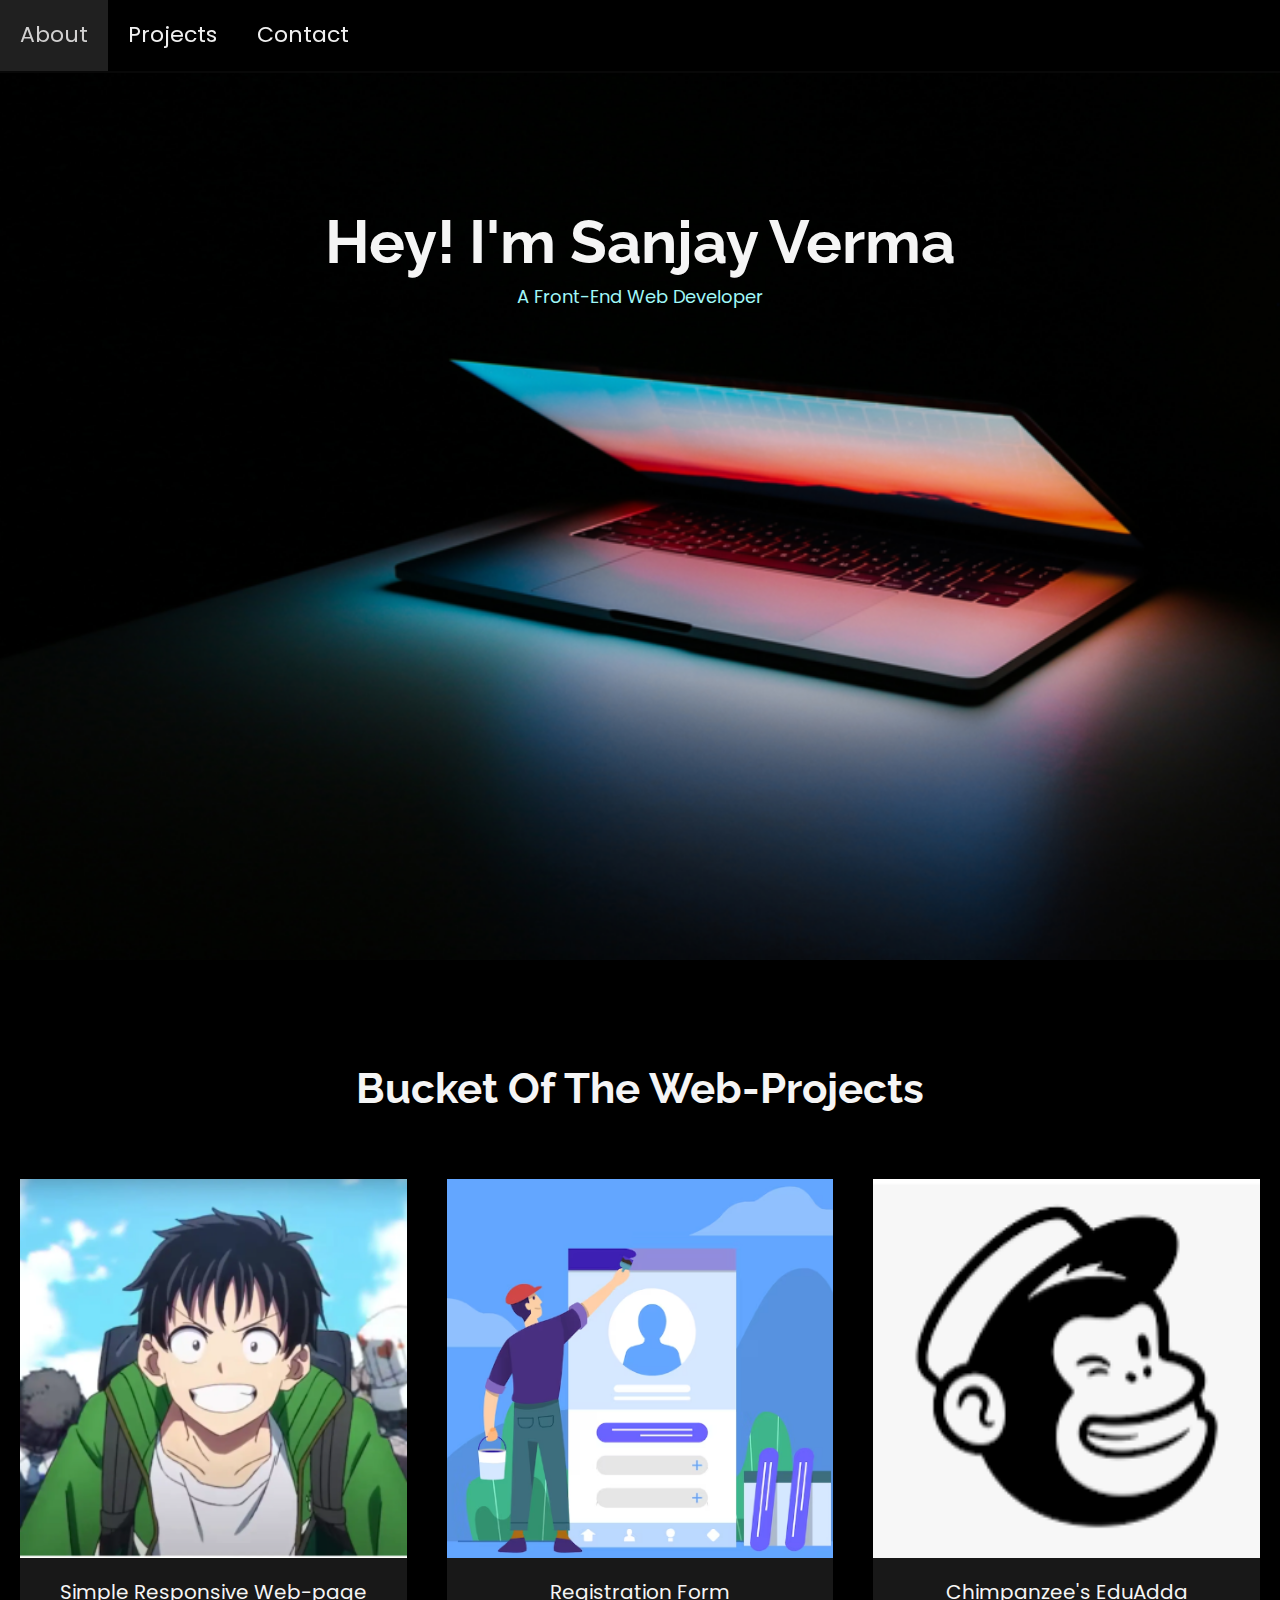
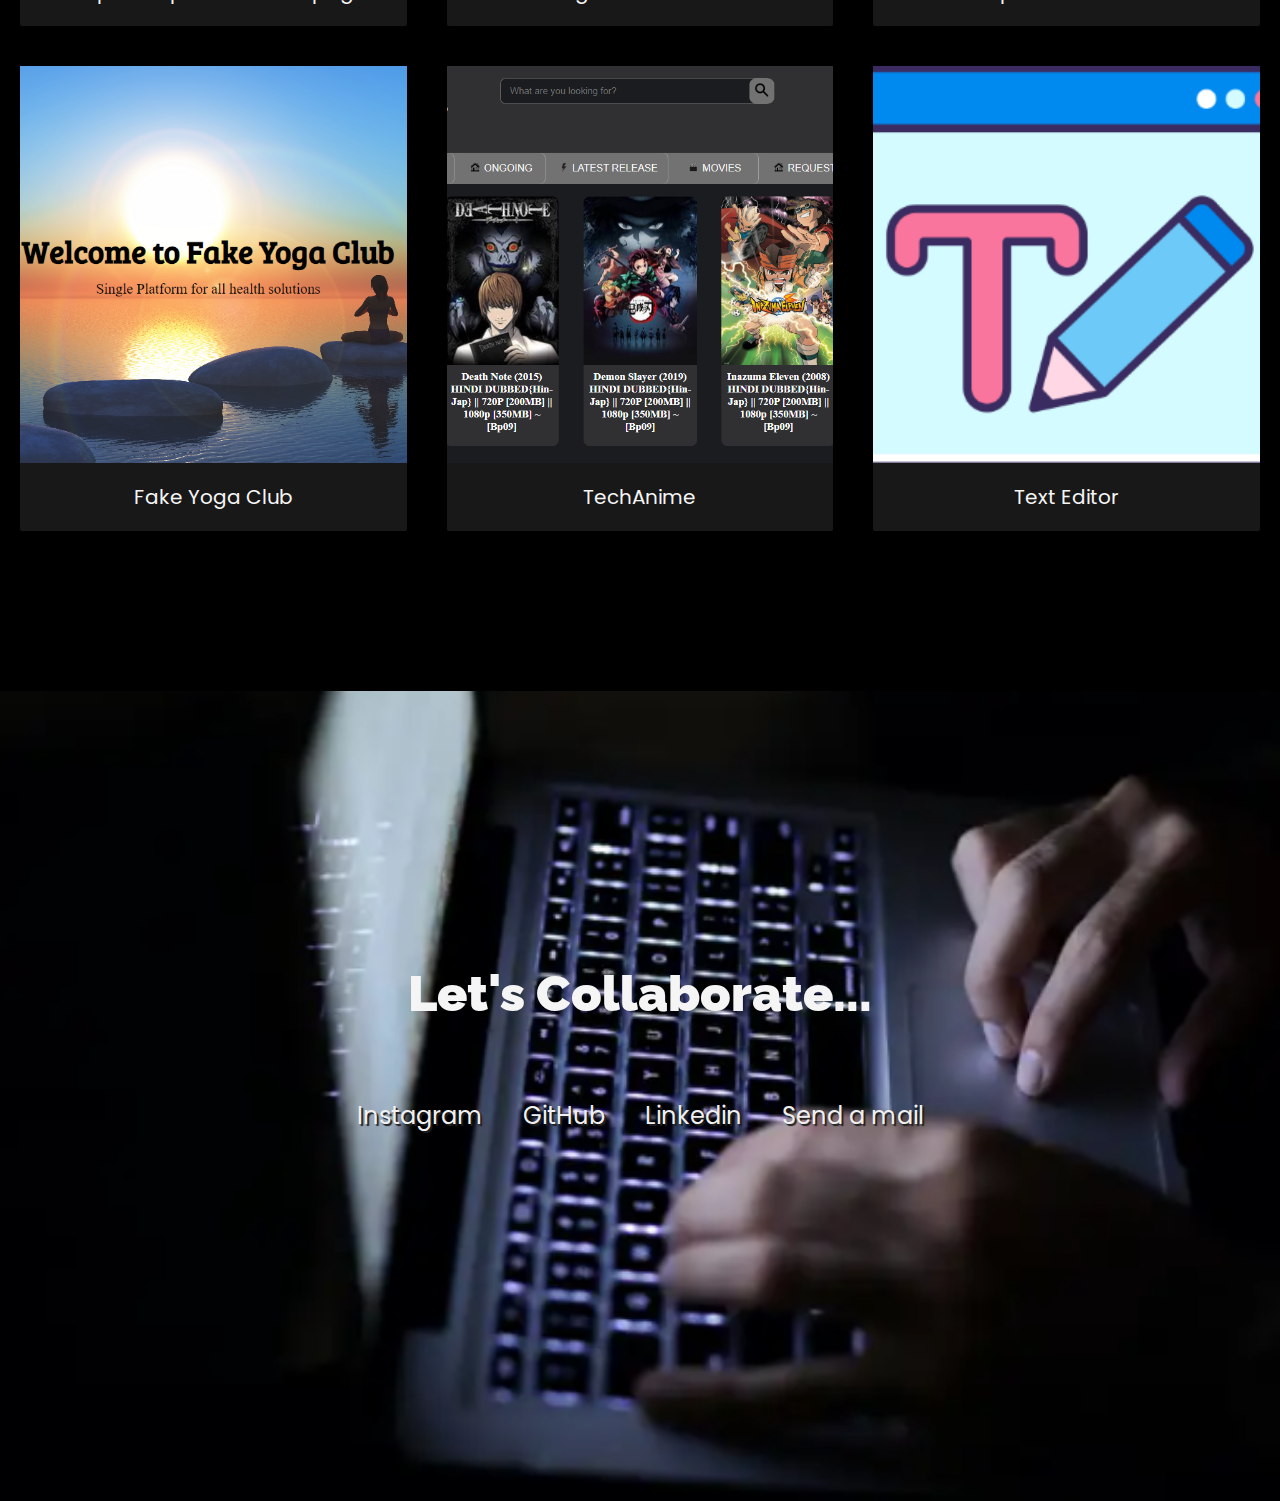
<file: index.html>
<!DOCTYPE html>
<html>

<head>
  <link rel="stylesheet" href="/style.css" />
  <title>Portfolio</title>
  <link rel="icon" type="image/x-icon" href="#">
  <link rel="stylesheet" href="https://use.fontawesome.com/releases/v5.8.2/css/all.css"
    integrity="sha384-oS3vJWv+0UjzBfQzYUhtDYW+Pj2yciDJxpsK1OYPAYjqT085Qq/1cq5FLXAZQ7Ay" crossorigin="anonymous" />
  <link href="https://fonts.googleapis.com/css?family=Poppins:200i,300,400&display=swap" rel="stylesheet" />
  <link href="https://fonts.googleapis.com/css?family=Raleway:700&display=swap" rel="stylesheet" />
</head>

<body>
  <!-- START NAV -->

  <nav id="navbar" class="nav">
    <ul class="nav-list">
      <li>
        <a href="#welcome-section">About</a>
      </li>
      <li>
        <a href="#projects">Projects</a>
      </li>
      <li>
        <a href="#contact">Contact</a>
      </li>
    </ul>
  </nav>

  <!-- END NAV -->

  <!-- START WELCOME SECTION -->

  <section id="welcome-section" class="welcome-section">
    <!-- <h1>Hola!! Everyone</h1> -->
    <h1>Hey! I'm Sanjay Verma</h1>
    <p>A Front-End Web Developer</p>
    <!-- <a href="#projects" class="btn btn-show-all" >Projects<i
      class="fas fa-chevron-bottom"></i></a> -->
  </section>

  <!-- END WELCOME SECTION -->

  <!-- START PROJECTS SECTION -->

  <section id="projects" class="projects-section">
    <h2 class="projects-section-header">Bucket Of The Web-Projects</h2>

    <div class="projects-grid">
      <a href="/pr2/index.html" target="_blank" class="project project-tile">
        <img class="project-image" src="/zom100.png"
          alt="project" />
        <p class="project-title">
          <!-- <span class="code">&lt;</span> -->
          Simple Responsive Web-page
          <!-- <span class="code">&#47;&gt;</span> -->
        </p>
      </a>

      <a href="/Form/index.html" target="_blank" class="project project-tile">
        <img class="project-image" src="/background image.png"
          alt="project" />
        <p class="project-title">
          <!-- <span class="code">&lt;</span> -->
          Registration Form
          <!-- <span class="code">&#47;&gt;</span> -->
        </p>
      </a>

      <a href="/landing page/index.html" target="_blank" class="project project-tile">
        <img class="project-image" src="/monkey.png"
          alt="project" />
        <p class="project-title">
          <!-- <span class="code">&lt;</span> -->
          Chimpanzee's EduAdda
          <!-- <span class="code">&#47;&gt;</span> -->
        </p>
      </a>

      <a href="/Fake_yoga/tech.html" target="_blank" class="project project-tile">
        <img class="project-image" src="/fakeyoga.png"
          alt="project" />
        <p class="project-title">
          <!-- <span class="code">&lt;</span> -->
          Fake Yoga Club
          <!-- <span class="code">&#47;&gt;</span> -->
        </p>
      </a>

      <a href="/TechAnime/html/index.html" target="_blank" class="project project-tile">
        <img class="project-image"
          src="/techanime.png" alt="project" />
        <p class="project-title">
          <!-- <span class="code">&lt;</span> -->
          TechAnime
          <!-- <span class="code">&#47;&gt;</span> -->
        </p>
      </a>
      
      <a href="/credential/index.html" target="_blank" class="project project-tile">
        <img class="project-image" src="/TextEditor.png"
          alt="project" />
        <p class="project-title">
          <!-- <span class="code">&lt;</span> -->
          Text Editor
          <!-- <span class="code">&#47;&gt;</span> -->
        </p>
      </a>
    </div>

    <!-- <a href="https://codepen.io/FreeCodeCamp/" class="btn btn-show-all" target="_blank">Show all<i
        class="fas fa-chevron-right"></i></a> -->
  </section>

  <!-- END PROJECTS SECTION -->

  <!-- START CONTACT SECTION -->

  <section id="contact" class="contact-section">
    <div class="contact-section-header">
      <h2>Let's Collaborate...</h2>
      <!-- <p>How would you like to make connection with me</p> -->
    </div>
    <div class="contact-links">
      <a href="https://www.instagram.com/sanjay.ve__/" target="_blank" class="btn contact-details"><i
          class="fab fa-instagram"></i> Instagram</a>
      <a id="profile-link" href="https://github.com/Mradroit611" target="_blank" class="btn contact-details"><i
          class="fab fa-github"></i> GitHub</a>
      <a href="https://linkedin.com/in/sanjay-verma-149910245" target="_blank" class="btn contact-details"><i
          class="fab fa-linkedin"></i> Linkedin</a>
      <a href="https://mail.google.com/mail/u/0/#drafts?compose=CllgCHrlFNgjFVppMhGsfphdMcgPnBBVnRDlKnrvwCCgZkDBhRvzrdSTtTdxCdnTTqzLmVxPLcg" target="_blank" class="btn contact-details"><i
          class="fas fa-at"></i> Send a mail</a>
      <!-- <a href="tel:555-555-5555" class="btn contact-details"><i class="fas fa-mobile-alt"></i> Call me</a> -->
    </div>
  </section>

  <!-- END CONTACT SECTION -->

  <!-- START FOOTER SECTION -->

  <!-- <footer>
    <p>
      **This is just a fake portfolio. All the projects and contact details
      given are not real.
    </p>
    <p>
      &copy; Created for
      <a href="#" target="_blank">techadroit<i class="fab fa-free-code-camp"></i></a>
    </p>
  </footer> -->

  <!-- END FOOTER SECTION -->
  <!-- <script data-cfasync="false" src="/code-for-camp/portfolio/script.js"></script> -->
</body>

</html>
</file>
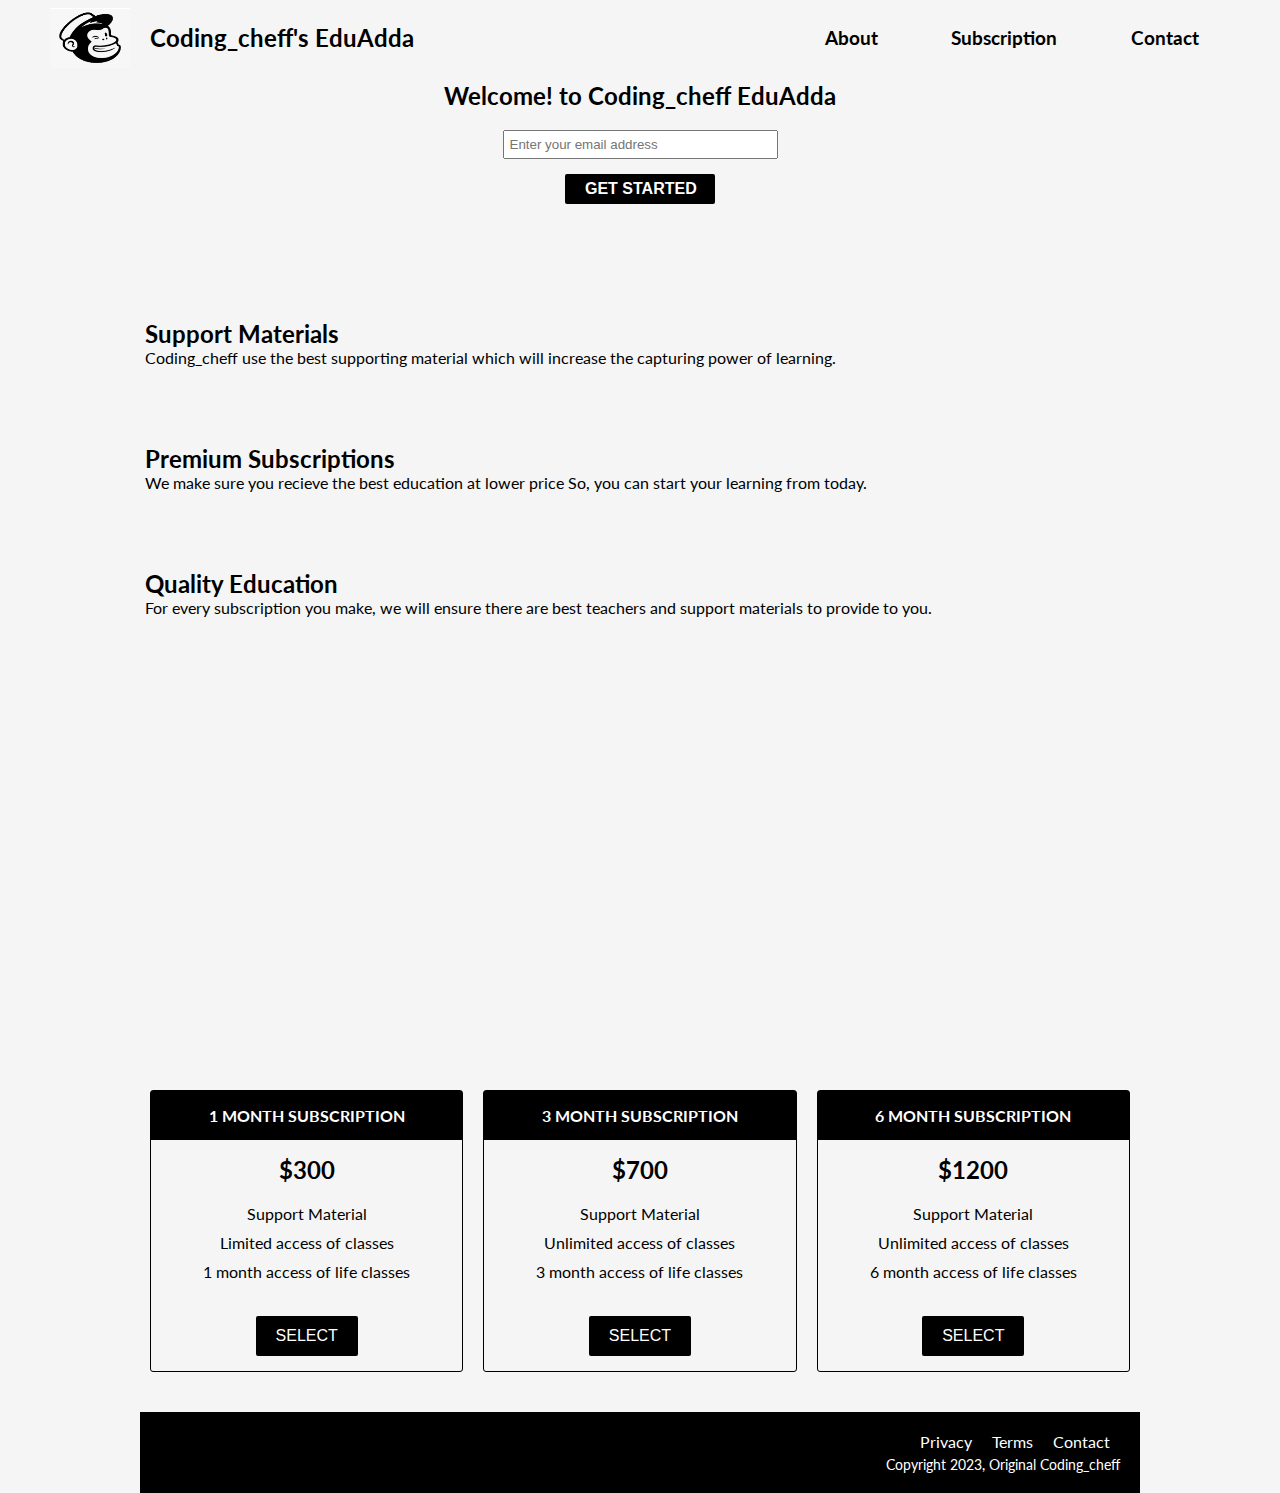
<file: landing page/index.html>
<!DOCTYPE html>
<html>

<head>
    <title>Coding_cheff</title>
    <link rel="stylesheet" href="/landing page/style.css" />
    <link rel="stylesheet" href="https://use.fontawesome.com/releases/v5.8.1/css/all.css"
        integrity="sha384-50oBUHEmvpQ+1lW4y57PTFmhCaXp0ML5d60M1M7uH2+nqUivzIebhndOJK28anvf" crossorigin="anonymous" />
    <link rel="icon" type="image/x-icon" href="/monkey.png">

</head>

<body>
    <div id="page-wrapper">
        <header id="header">
            <div class="logo">
                <img id="header-img" src="/monkey.png" alt="original trombones logo" />
                <h2>Coding_cheff's EduAdda</h2>
            </div>

            <nav id="nav-bar">
                <ul>
                    <li><a class="nav-link" href="#features">About</a></li>
                    <li><a class="nav-link" href="#how-it-works">Subscription</a></li>
                    <li><a class="nav-link" href="#pricing">Contact</a></li>
                </ul>
            </nav>
        </header>

        <div class="container"></div>

        <section id="hero">
            <h2>Welcome! to Coding_cheff EduAdda</h2>
            <form id="form" action="https://www.mail.goole.com/email-submit">
                <input name="email" id="email" type="email" placeholder="Enter your email address" required />
                <input id="submit" type="submit" value="Get Started" class="btn" />
            </form>
        </section>

        <div class="container">
            <section id="features">
                <div class="grid">
                    <div class="icon">
                      
                    </div>
                    <div class="desc">
                        <h2>Support Materials</h2>
                        <p>
                            Coding_cheff use the best supporting material which will increase the capturing power of learning.
                        </p>
                    </div>
                </div>
                <div class="grid">
                    <div class="icon">
                    </div>
                    <div class="desc">
                        <h2>Premium Subscriptions</h2>
                        <p>
                            We make sure you recieve the best education at lower price So, you can start your learning from today.
                        </p>
                    </div>
                </div>
                <div class="grid">
                    <div class="icon">
                    </div>
                    <div class="desc">
                        <h2>Quality Education</h2>
                        <p>
                            For every subscription you make, we will ensure there are best teachers and support materials to provide to you.
                        </p>
                    </div>
                </div>
            </section>
            <section id="how-it-works">
                <iframe id="video" height="315"
                    src="https://video.wixstatic.com/video/0b340f_b4aaabafff194cf6ac9ee5511f58099d/1080p/mp4/file.mp4?rel=0&amp;controls=0&amp;showinfo=0"
                    frameborder="0" allowfullscreen></iframe>
            </section>
            <section id="pricing">
                <div class="product" id="tenor">
                    <div class="level">1 Month Subscription</div>
                    <h2>$300</h2>
                    <ol>
                        <li>Support Material</li>
                        <li>Limited access of classes</li>
                        <li>1 month access of life classes</li>
                    </ol>
                    <button class="btn">Select</button>
                </div>
                <div class="product" id="bass">
                    <div class="level">3 Month Subscription</div>
                    <h2>$700</h2>
                    <ol>
                        <li>Support Material</li>
                        <li>Unlimited access of classes</li>
                        <li>3 month access of life classes</li>
                    </ol>
                    <button class="btn">Select</button>
                </div>
                <div class="product" id="valve">
                    <div class="level">6 Month Subscription</div>
                    <h2>$1200</h2>
                    <ol>
                        <li>Support Material</li>
                        <li>Unlimited access of classes</li>
                        <li>6 month access of life classes</li>
                    </ol>
                    <button class="btn">Select</button>
                </div>
            </section>
            <footer>
                <ul>
                    <li><a href="#">Privacy</a></li>
                    <li><a href="#">Terms</a></li>
                    <li><a href="#">Contact</a></li>
                </ul>
                <span>Copyright 2023, Original Coding_cheff</span>
            </footer>
        </div>
    </div>
</body>

</html>
</file>
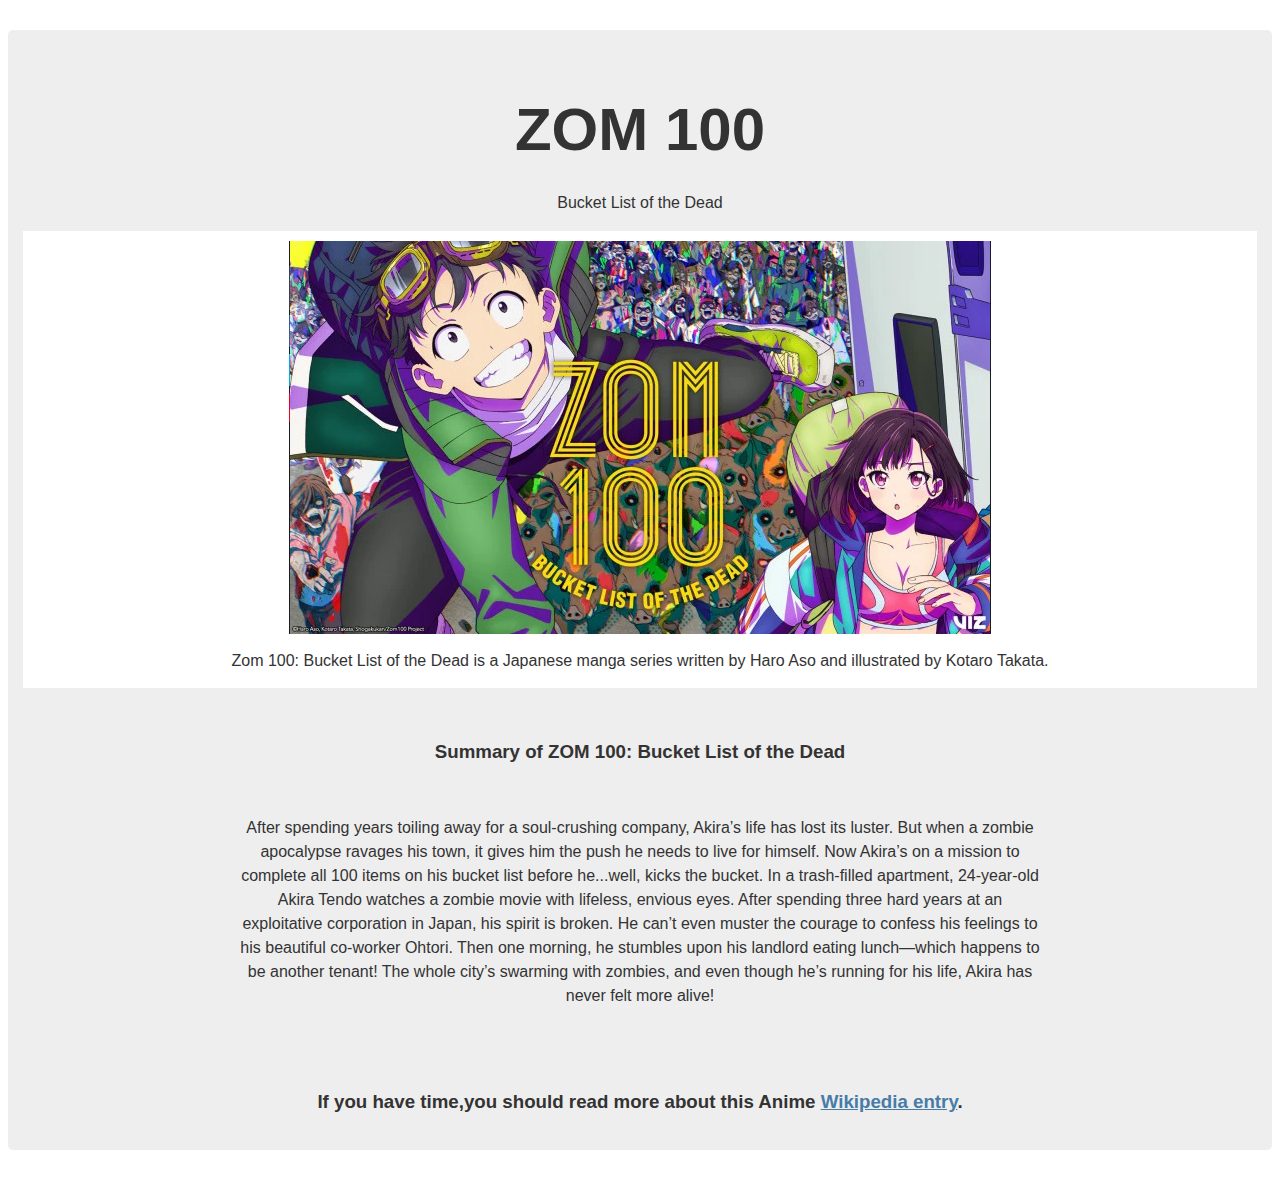
<file: pr2/index.html>
<!DOCTYPE html>
<html>

<head>
    <link rel="stylesheet" href="/pr2/style.css" />
</head>

<body>
    <main id="main">
        <h1 id="title">ZOM 100</h1>
        <p>Bucket List of the Dead</p>
        <figure id="img-div"><img id="image" src="/pr2/zom.png"
                alt="Dr. Norman Borlaug seen standing in Mexican wheat field with a group of biologists" />
            <figcaption id="img-caption">Zom 100: Bucket List of the Dead is a Japanese manga series written by Haro Aso
                and illustrated by Kotaro Takata.
            </figcaption>
        </figure>
        <section id="tribute-info">
            <h3 id="headline">Summary of ZOM 100: Bucket List of the Dead</h3>
            <div class="sum">
                <p>
                    After spending years toiling away for a soul-crushing company, Akira’s life has lost its luster. But
                    when a zombie apocalypse ravages his town, it gives him the push he needs to live for himself. Now
                    Akira’s on a mission to complete all 100 items on his bucket list before he...well, kicks the bucket.
    
                    In a trash-filled apartment, 24-year-old Akira Tendo watches a zombie movie with lifeless, envious eyes.
                    After spending three hard years at an exploitative corporation in Japan, his spirit is broken. He can’t
                    even muster the courage to confess his feelings to his beautiful co-worker Ohtori. Then one morning, he
                    stumbles upon his landlord eating lunch—which happens to be another tenant! The whole city’s swarming
                    with zombies, and even though he’s running for his life, Akira has never felt more alive!
                </p>
            </div>
            
            <h3>If you have time,you should read more about this Anime <a id="tribute-link"
                    href="https://en.wikipedia.org/wiki/Zom_100:_Bucket_List_of_the_Dead" target="_blank">Wikipedia entry</a>. </h3>
        </section>
    </main>
</body>

</html>
</file>
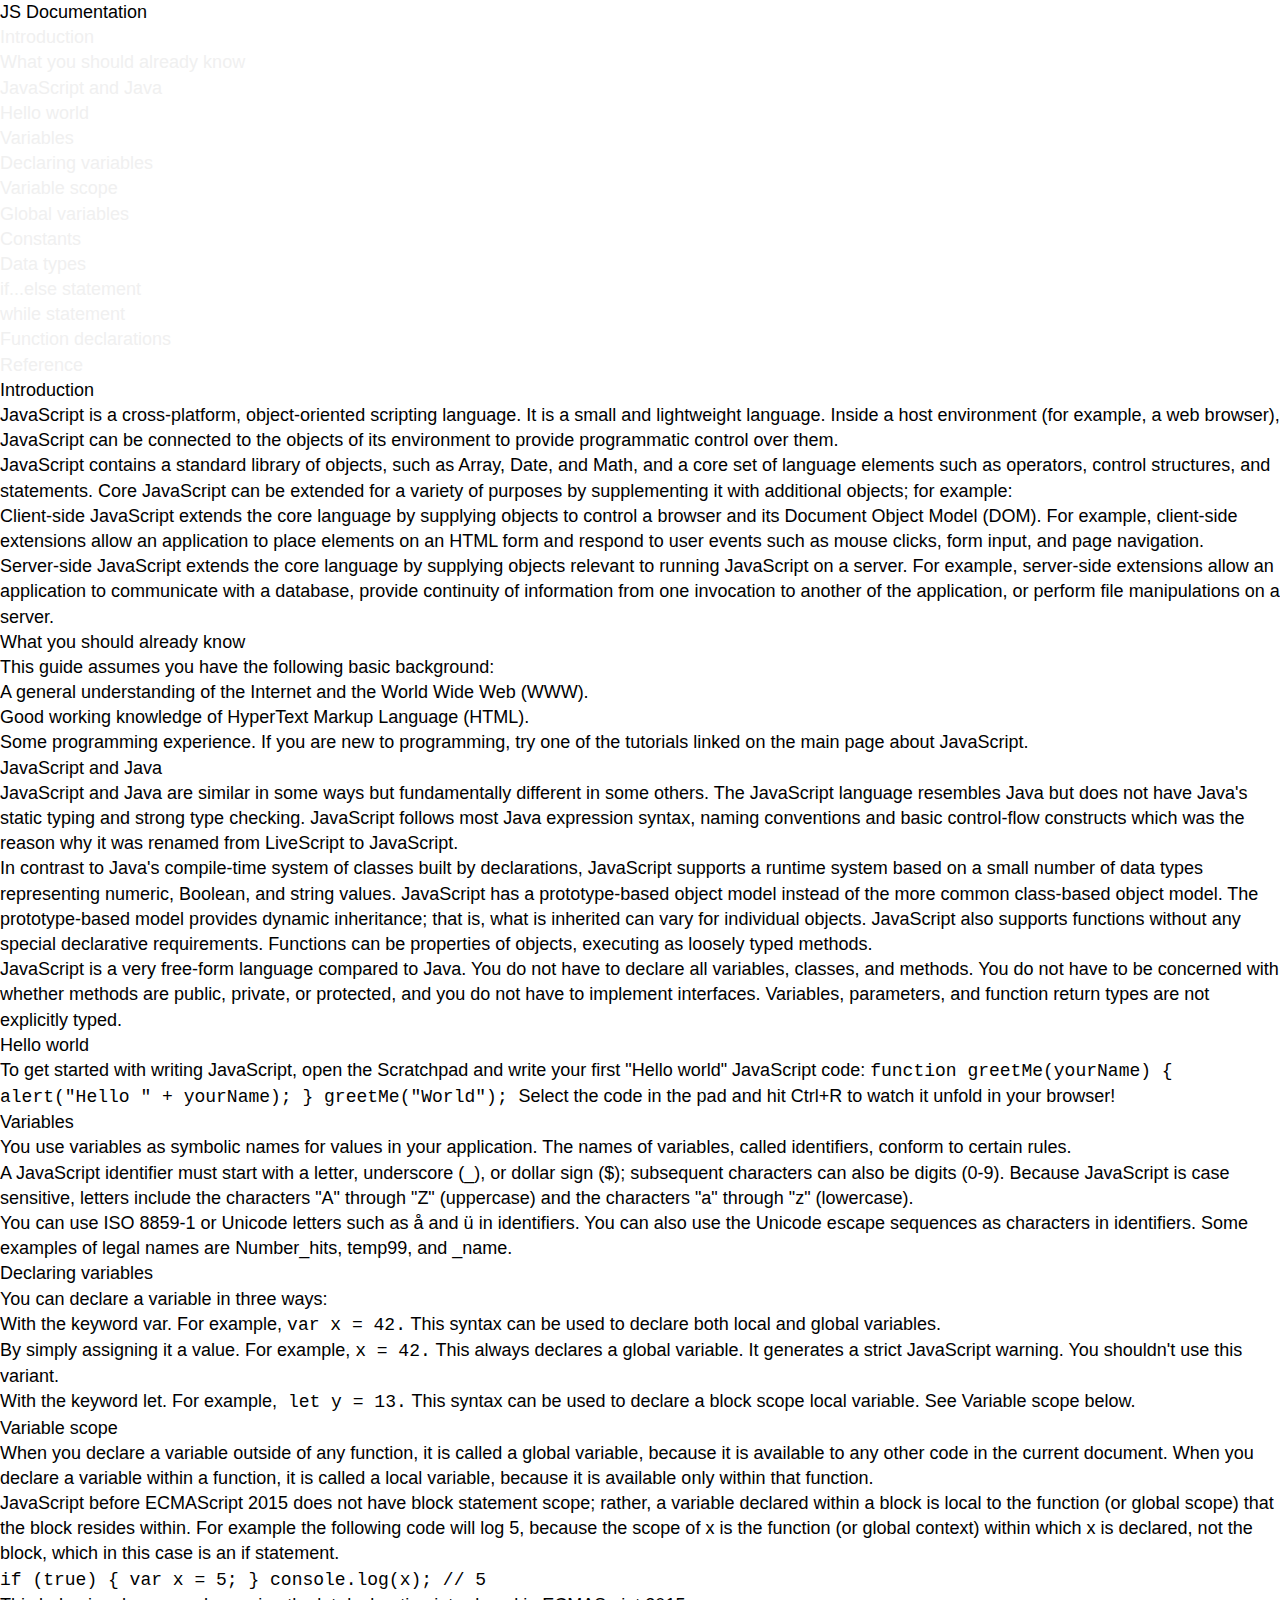
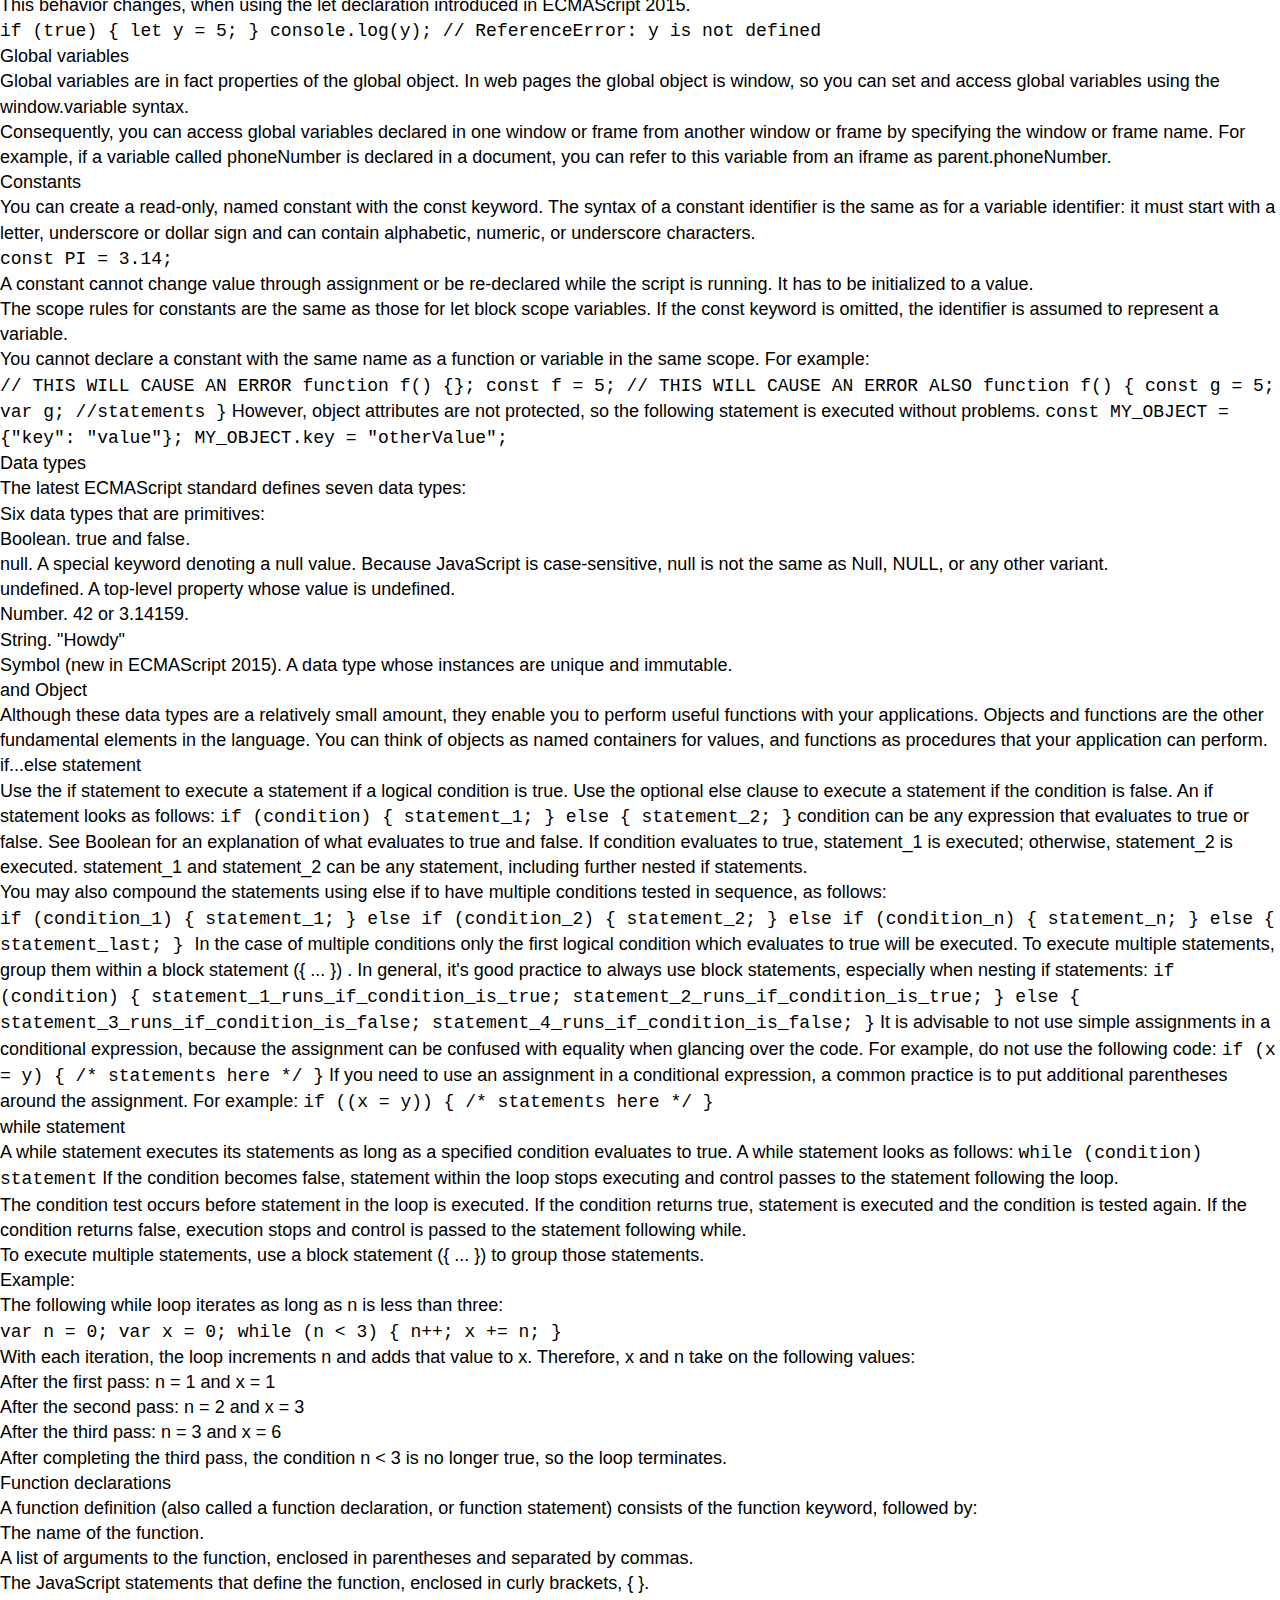
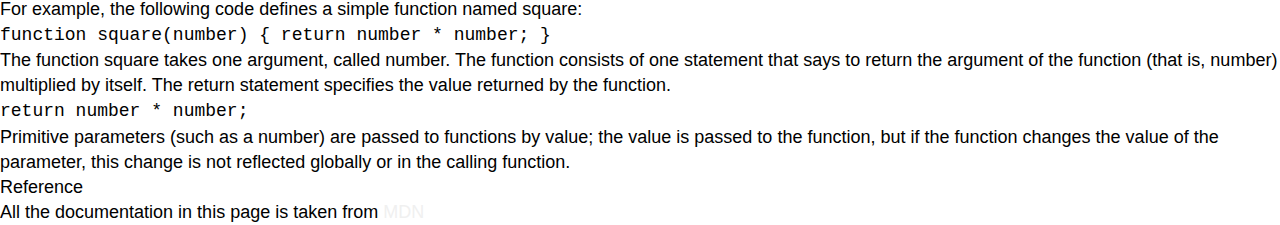
<file: pr3/index.html>
<!DOCTYPE html>
<html>
  <head>
    <title>coding_cheff</title>
    <link rel="stylesheet" href="/style.css" />
  </head>
  <body>
    <nav id="navbar">
      <header>JS Documentation</header>
      <ul>
        <li><a class="nav-link" href="#Introduction">Introduction</a></li>
        <li>
          <a class="nav-link" href="#What_you_should_already_know"
            >What you should already know</a
          >
        </li>
        <li>
          <a class="nav-link" href="#JavaScript_and_Java"
            >JavaScript and Java</a
          >
        </li>
        <li><a class="nav-link" href="#Hello_world">Hello world</a></li>
        <li><a class="nav-link" href="#Variables">Variables</a></li>
        <li>
          <a class="nav-link" href="#Declaring_variables"
            >Declaring variables</a
          >
        </li>
        <li><a class="nav-link" href="#Variable_scope">Variable scope</a></li>
        <li>
          <a class="nav-link" href="#Global_variables">Global variables</a>
        </li>
        <li><a class="nav-link" href="#Constants">Constants</a></li>
        <li><a class="nav-link" href="#Data_types">Data types</a></li>
        <li>
          <a class="nav-link" href="#if...else_statement"
            >if...else statement</a
          >
        </li>
        <li><a class="nav-link" href="#while_statement">while statement</a></li>
        <li>
          <a class="nav-link" href="#Function_declarations"
            >Function declarations</a
          >
        </li>
        <li><a class="nav-link" href="#Reference">Reference</a></li>
      </ul>
    </nav>
    <main id="main-doc">
      <section class="main-section" id="Introduction">
        <header>Introduction</header>
        <article>
          <p>
            JavaScript is a cross-platform, object-oriented scripting language.
            It is a small and lightweight language. Inside a host environment
            (for example, a web browser), JavaScript can be connected to the
            objects of its environment to provide programmatic control over
            them.
          </p>

          <p>
            JavaScript contains a standard library of objects, such as Array,
            Date, and Math, and a core set of language elements such as
            operators, control structures, and statements. Core JavaScript can
            be extended for a variety of purposes by supplementing it with
            additional objects; for example:
          </p>
          <ul>
            <li>
              Client-side JavaScript extends the core language by supplying
              objects to control a browser and its Document Object Model (DOM).
              For example, client-side extensions allow an application to place
              elements on an HTML form and respond to user events such as mouse
              clicks, form input, and page navigation.
            </li>
            <li>
              Server-side JavaScript extends the core language by supplying
              objects relevant to running JavaScript on a server. For example,
              server-side extensions allow an application to communicate with a
              database, provide continuity of information from one invocation to
              another of the application, or perform file manipulations on a
              server.
            </li>
          </ul>
        </article>
      </section>
      <section class="main-section" id="What_you_should_already_know">
        <header>What you should already know</header>
        <article>
          <p>This guide assumes you have the following basic background:</p>

          <ul>
            <li>
              A general understanding of the Internet and the World Wide Web
              (WWW).
            </li>
            <li>Good working knowledge of HyperText Markup Language (HTML).</li>
            <li>
              Some programming experience. If you are new to programming, try
              one of the tutorials linked on the main page about JavaScript.
            </li>
          </ul>
        </article>
      </section>
      <section class="main-section" id="JavaScript_and_Java">
        <header>JavaScript and Java</header>
        <article>
          <p>
            JavaScript and Java are similar in some ways but fundamentally
            different in some others. The JavaScript language resembles Java but
            does not have Java's static typing and strong type checking.
            JavaScript follows most Java expression syntax, naming conventions
            and basic control-flow constructs which was the reason why it was
            renamed from LiveScript to JavaScript.
          </p>

          <p>
            In contrast to Java's compile-time system of classes built by
            declarations, JavaScript supports a runtime system based on a small
            number of data types representing numeric, Boolean, and string
            values. JavaScript has a prototype-based object model instead of the
            more common class-based object model. The prototype-based model
            provides dynamic inheritance; that is, what is inherited can vary
            for individual objects. JavaScript also supports functions without
            any special declarative requirements. Functions can be properties of
            objects, executing as loosely typed methods.
          </p>
          <p>
            JavaScript is a very free-form language compared to Java. You do not
            have to declare all variables, classes, and methods. You do not have
            to be concerned with whether methods are public, private, or
            protected, and you do not have to implement interfaces. Variables,
            parameters, and function return types are not explicitly typed.
          </p>
        </article>
      </section>
      <section class="main-section" id="Hello_world">
        <header>Hello world</header>
        <article>
          To get started with writing JavaScript, open the Scratchpad and write
          your first "Hello world" JavaScript code:
          <code
            >function greetMe(yourName) { alert("Hello " + yourName); }
            greetMe("World");
          </code>

          Select the code in the pad and hit Ctrl+R to watch it unfold in your
          browser!
        </article>
      </section>
      <section class="main-section" id="Variables">
        <header>Variables</header>
        <p>
          You use variables as symbolic names for values in your application.
          The names of variables, called identifiers, conform to certain rules.
        </p>
        <p>
          A JavaScript identifier must start with a letter, underscore (_), or
          dollar sign ($); subsequent characters can also be digits (0-9).
          Because JavaScript is case sensitive, letters include the characters
          "A" through "Z" (uppercase) and the characters "a" through "z"
          (lowercase).
        </p>
        <p>
          You can use ISO 8859-1 or Unicode letters such as å and ü in
          identifiers. You can also use the Unicode escape sequences as
          characters in identifiers. Some examples of legal names are
          Number_hits, temp99, and _name.
        </p>
      </section>
      <section class="main-section" id="Declaring_variables">
        <header>Declaring variables</header>
        <article>
          You can declare a variable in three ways:
          <p>
            With the keyword var. For example, <code>var x = 42.</code> This
            syntax can be used to declare both local and global variables.
          </p>
          <p>
            By simply assigning it a value. For example,
            <code>x = 42.</code> This always declares a global variable. It
            generates a strict JavaScript warning. You shouldn't use this
            variant.
          </p>
          <p>
            With the keyword let. For example,<code> let y = 13.</code> This
            syntax can be used to declare a block scope local variable. See
            Variable scope below.
          </p>
        </article>
      </section>
      <section class="main-section" id="Variable_scope">
        <header>Variable scope</header>
        <article>
          <p>
            When you declare a variable outside of any function, it is called a
            global variable, because it is available to any other code in the
            current document. When you declare a variable within a function, it
            is called a local variable, because it is available only within that
            function.
          </p>

          <p>
            JavaScript before ECMAScript 2015 does not have block statement
            scope; rather, a variable declared within a block is local to the
            function (or global scope) that the block resides within. For
            example the following code will log 5, because the scope of x is the
            function (or global context) within which x is declared, not the
            block, which in this case is an if statement.
          </p>
          <code>if (true) { var x = 5; } console.log(x); // 5</code>
          <p>
            This behavior changes, when using the let declaration introduced in
            ECMAScript 2015.
          </p>

          <code
            >if (true) { let y = 5; } console.log(y); // ReferenceError: y is
            not defined</code
          >
        </article>
      </section>
      <section class="main-section" id="Global_variables">
        <header>Global variables</header>
        <article>
          <p>
            Global variables are in fact properties of the global object. In web
            pages the global object is window, so you can set and access global
            variables using the window.variable syntax.
          </p>

          <p>
            Consequently, you can access global variables declared in one window
            or frame from another window or frame by specifying the window or
            frame name. For example, if a variable called phoneNumber is
            declared in a document, you can refer to this variable from an
            iframe as parent.phoneNumber.
          </p>
        </article>
      </section>
      <section class="main-section" id="Constants">
        <header>Constants</header>
        <article>
          <p>
            You can create a read-only, named constant with the const keyword.
            The syntax of a constant identifier is the same as for a variable
            identifier: it must start with a letter, underscore or dollar sign
            and can contain alphabetic, numeric, or underscore characters.
          </p>

          <code>const PI = 3.14;</code>
          <p>
            A constant cannot change value through assignment or be re-declared
            while the script is running. It has to be initialized to a value.
          </p>

          <p>
            The scope rules for constants are the same as those for let block
            scope variables. If the const keyword is omitted, the identifier is
            assumed to represent a variable.
          </p>

          <p>
            You cannot declare a constant with the same name as a function or
            variable in the same scope. For example:
          </p>

          <code
            >// THIS WILL CAUSE AN ERROR function f() {}; const f = 5; // THIS
            WILL CAUSE AN ERROR ALSO function f() { const g = 5; var g;
            //statements }</code
          >
          However, object attributes are not protected, so the following
          statement is executed without problems.
          <code
            >const MY_OBJECT = {"key": "value"}; MY_OBJECT.key =
            "otherValue";</code
          >
        </article>
      </section>
      <section class="main-section" id="Data_types">
        <header>Data types</header>
        <article>
          <p>The latest ECMAScript standard defines seven data types:</p>
          <ul>
            <li>
              <p>Six data types that are primitives:</p>
              <ul>
                <li>Boolean. true and false.</li>
                <li>
                  null. A special keyword denoting a null value. Because
                  JavaScript is case-sensitive, null is not the same as Null,
                  NULL, or any other variant.
                </li>
                <li>
                  undefined. A top-level property whose value is undefined.
                </li>
                <li>Number. 42 or 3.14159.</li>
                <li>String. "Howdy"</li>
                <li>
                  Symbol (new in ECMAScript 2015). A data type whose instances
                  are unique and immutable.
                </li>
              </ul>
            </li>

            <li>and Object</li>
          </ul>
          Although these data types are a relatively small amount, they enable
          you to perform useful functions with your applications. Objects and
          functions are the other fundamental elements in the language. You can
          think of objects as named containers for values, and functions as
          procedures that your application can perform.
        </article>
      </section>
      <section class="main-section" id="if...else_statement">
        <header>if...else statement</header>
        <article>
          Use the if statement to execute a statement if a logical condition is
          true. Use the optional else clause to execute a statement if the
          condition is false. An if statement looks as follows:

          <code>if (condition) { statement_1; } else { statement_2; }</code>
          condition can be any expression that evaluates to true or false. See
          Boolean for an explanation of what evaluates to true and false. If
          condition evaluates to true, statement_1 is executed; otherwise,
          statement_2 is executed. statement_1 and statement_2 can be any
          statement, including further nested if statements.
          <p>
            You may also compound the statements using else if to have multiple
            conditions tested in sequence, as follows:
          </p>
          <code
            >if (condition_1) { statement_1; } else if (condition_2) {
            statement_2; } else if (condition_n) { statement_n; } else {
            statement_last; }
          </code>
          In the case of multiple conditions only the first logical condition
          which evaluates to true will be executed. To execute multiple
          statements, group them within a block statement ({ ... }) . In
          general, it's good practice to always use block statements, especially
          when nesting if statements:

          <code
            >if (condition) { statement_1_runs_if_condition_is_true;
            statement_2_runs_if_condition_is_true; } else {
            statement_3_runs_if_condition_is_false;
            statement_4_runs_if_condition_is_false; }</code
          >
          It is advisable to not use simple assignments in a conditional
          expression, because the assignment can be confused with equality when
          glancing over the code. For example, do not use the following code:
          <code>if (x = y) { /* statements here */ }</code> If you need to use
          an assignment in a conditional expression, a common practice is to put
          additional parentheses around the assignment. For example:

          <code>if ((x = y)) { /* statements here */ }</code>
        </article>
      </section>
      <section class="main-section" id="while_statement">
        <header>while statement</header>
        <article>
          A while statement executes its statements as long as a specified
          condition evaluates to true. A while statement looks as follows:

          <code>while (condition) statement</code> If the condition becomes
          false, statement within the loop stops executing and control passes to
          the statement following the loop.

          <p>
            The condition test occurs before statement in the loop is executed.
            If the condition returns true, statement is executed and the
            condition is tested again. If the condition returns false, execution
            stops and control is passed to the statement following while.
          </p>

          <p>
            To execute multiple statements, use a block statement ({ ... }) to
            group those statements.
          </p>

          Example:

          <p>
            The following while loop iterates as long as n is less than three:
          </p>

          <code>var n = 0; var x = 0; while (n &lt; 3) { n++; x += n; }</code>
          <p>
            With each iteration, the loop increments n and adds that value to x.
            Therefore, x and n take on the following values:
          </p>

          <ul>
            <li>After the first pass: n = 1 and x = 1</li>
            <li>After the second pass: n = 2 and x = 3</li>
            <li>After the third pass: n = 3 and x = 6</li>
          </ul>
          <p>
            After completing the third pass, the condition n &lt; 3 is no longer
            true, so the loop terminates.
          </p>
        </article>
      </section>
      <section class="main-section" id="Function_declarations">
        <header>Function declarations</header>
        <article>
          A function definition (also called a function declaration, or function
          statement) consists of the function keyword, followed by:

          <ul>
            <li>The name of the function.</li>
            <li>
              A list of arguments to the function, enclosed in parentheses and
              separated by commas.
            </li>
            <li>
              The JavaScript statements that define the function, enclosed in
              curly brackets, { }.
            </li>
          </ul>
          <p>
            For example, the following code defines a simple function named
            square:
          </p>

          <code>function square(number) { return number * number; }</code>
          <p>
            The function square takes one argument, called number. The function
            consists of one statement that says to return the argument of the
            function (that is, number) multiplied by itself. The return
            statement specifies the value returned by the function.
          </p>
          <code>return number * number;</code>
          <p>
            Primitive parameters (such as a number) are passed to functions by
            value; the value is passed to the function, but if the function
            changes the value of the parameter, this change is not reflected
            globally or in the calling function.
          </p>
        </article>
      </section>
      <section class="main-section" id="Reference">
        <header>Reference</header>
        <article>
          <ul>
            <li>
              All the documentation in this page is taken from
              <a
                href="https://developer.mozilla.org/en-US/docs/Web/JavaScript/Guide"
                target="_blank"
                >MDN</a
              >
            </li>
          </ul>
        </article>
      </section>
    </main>
  </body>
</html>
</file>
<file: landing page/style.css>
/** global element styling **/

@import 'https://fonts.googleapis.com/css?family=Lato:400,700';

* {
  margin: 0;
  padding: 0;
  box-sizing: border-box;
}

body {
  background-color: whitesmoke;
  font-family: 'Lato', sans-serif;
}

#page-wrapper {
  position: relative;
}

li {
  list-style: none;
}

a {
  color: #000;
  text-decoration: none;
}

/** global classes styling **/

.container {
  max-width: 1000px;
  width: 100%;
  margin: 0 auto;
}

.btn {
  padding: 0 20px;
  height: 40px;
  font-size: 1em;
  font-weight: 900;
  text-transform: uppercase;
  border: 3px black solid;
  border-radius: 2px;
  background: transparent;
  cursor: pointer;
}

.grid {
  display: flex;
}

header {
  position: fixed;
  top: 0;
  min-height: 75px;
  padding: 0px 20px;
  display: flex;
  justify-content: space-around;
  align-items: center;
  background-color: whitesmoke;
}

@media (max-width: 600px) {
  header {
    flex-wrap: wrap;
  }
}

.logo {
  display: flex;
  align-items: center;
  gap: 20px;
  color: black;
  width: 60vw;
}
.logo img{
  width: 80px;
  height: 60px;
  margin-left: 30px;
  /* margin-top: 20px; */
}

@media (max-width: 650px) {
  .logo {
    margin-top: 15px;
    width: 100%;
    position: relative;
  }
}

/* .logo > img {
  width: 100%;
  height: 100%;
  max-width: 300px;
  display: flex;
  justify-content: center;
  align-items: center;
  text-align: center;
  margin-left: 20px;
} */

@media (max-width: 650px) {
  .logo > img {
    margin: 0 auto;
  }
}

nav {
  font-weight: 400;
}

@media (max-width: 650px) {
  nav {
    margin-top: 10px;
    width: 100%;
    display: flex;
    flex-direction: column;
    align-items: center;
    text-align: center;
    padding: 0 50px;
  }
  nav li {
    padding-bottom: 5px;
  }
}

nav > ul {
  width: 35vw;
  display: flex;
  flex-direction: row;
  justify-content: space-around;
}
.nav-link{
  /* color: rgb(167, 56, 93); */
  font-weight: bold;
  font-size: 19px;

}

@media (max-width: 650px) {
  nav > ul {
    flex-direction: column;
  }
}

#hero {
  display: flex;
  flex-direction: column;
  align-items: center;
  justify-content: center;
  text-align: center;
  height: 200px;
  margin-top: 50px;
}

#hero > h2 {
  margin-bottom: 20px;
  word-wrap: break-word;
}

#hero input[type='email'] {
  max-width: 275px;
  width: 100%;
  padding: 5px;
}

#hero input[type='submit'] {
  max-width: 150px;
  width: 100%;
  height: 30px;
  margin: 15px 0;
  color: white;
  border: 0;
  background-color: black;
}

#hero input[type='submit']:hover {
  background-color: grey;
  color: white;
  transition: background-color 1s;
}

@media (max-width: 650px) {
  #hero {
    margin-top: 120px;
  }
}

#features {
  margin-top: 30px;
}

/* #features .icon {
  display: flex;
  align-items: center;
  justify-content: center;
  height: 125px;
  width: 20vw;
  color: darkorange;
} */

@media (max-width: 550px) {
  #features .icon {
    display: none;
  }
}

#features .desc {
  display: flex;
  flex-direction: column;
  justify-content: center;
  height: 125px;
  width: 80vw;
  padding: 5px;
}

@media (max-width: 550px) {
  #features .desc {
    width: 100%;
    text-align: center;
    padding: 0;
    height: 150px;
  }
}

@media (max-width: 650px) {
  #features {
    margin-top: 0;
  }
}

#how-it-works {
  margin-top: 50px;
  display: flex;
  justify-content: center;
}

#how-it-works > iframe {
  max-width: 560px;
  width: 100%;
}

#pricing {
  margin-top: 60px;
  display: flex;
  flex-direction: row;
  justify-content: center;
}

.product {
  display: flex;
  flex-direction: column;
  align-items: center;
  text-align: center;
  width: calc(100% / 3);
  margin: 10px;
  border: 1px solid #000;
  border-radius: 3px;
}

.product > .level {
  background-color: black;
  color: white;
  padding: 15px 0;
  width: 100%;
  text-transform: uppercase;
  font-weight: 700;
}

.product > h2 {
  margin-top: 15px;
}

.product > ol {
  margin: 15px 0;
}

.product > ol > li {
  padding: 5px 0;
}

.product > button {
  border: 0;
  margin: 15px 0;
  background-color: black;
  color: white;
  font-weight: 400;
}

.product > button:hover {
  background-color: grey;
  transition: background-color 1s;
}

@media (max-width: 800px) {
  #pricing {
    flex-direction: column;
  }
  .product {
    max-width: 300px;
    width: 100%;
    margin: 0 auto;
    margin-bottom: 10px;
  }
}

footer {
  margin-top: 30px;
  background-color: black;
  padding: 20px;
}

footer > ul {
  display: flex;
  justify-content: flex-end;
}

footer > ul > li {
  padding: 0 10px;
}
footer li a{
  color: white;
}

footer > span {
  margin-top: 5px;
  display: flex;
  justify-content: flex-end;
  font-size: 0.9em;
  color: white;
}
</file>
<file: pr2/style.css>
html {
    /* Setting a base font size of 10px give us easier rem calculations
         Info: 1rem === 10px, 1.5rem === 15px, 2rem === 20px and so forth
       */
    font-size: 10px;
  }
  
  body {
    /* Native font stack https://getbootstrap.com/docs/4.2/content/reboot/#native-font-stack */
    font-family: -apple-system, BlinkMacSystemFont, 'Segoe UI', 'Roboto',
      'Helvetica Neue', Arial, sans-serif;
    font-size: 1.6rem;
    line-height: 1.5;
    text-align: center;
    color: #333;
    margin: 0;
  }
  
  h1 {
    font-size: 6rem;
    margin-bottom: 0;
  }
  
  @media (max-width: 460px) {
    h1 {
      font-size: 3.5rem;
      line-height: 1.2;
    }
  }
  
  h2 {
    font-size: 3.25rem;
  }
  
  a {
    color: #477ca7;
  }
  
  a:visited {
    color: #74638f;
  }
  
  #main {
    margin: 30px 8px;
    padding: 15px;
    border-radius: 5px;
    background: #eee;
  }
  
  @media (max-width: 460px) {
    #main {
      margin: 0;
    }
  }
  
  img {
    max-width: 100%;
    display: block;
    height: auto;
    margin: 0 auto;
  }
  
  #img-div {
    background: white;
    padding: 10px;
    margin: 0;
  }
  
  #img-caption {
    margin: 15px 0 5px 0;
  }
  
  @media (max-width: 460px) {
    #img-caption {
      font-size: 1.4rem;
    }
  }
  
  #headline {
    margin: 50px 0;
    text-align: center;
  }
  
  ul {
    max-width: 550px;
    margin: 0 auto 50px auto;
    text-align: left;
    line-height: 1.6;
  }
  
  li {
    margin: 16px 0;
  }
  .sum{
    width: 800px;
    /* margin-top: 10px; */
    margin: auto;
    margin-bottom: 80px;
    /* display: flex;
    align-items: center;
    justify-content: center; */
  }
  
  /* blockquote {
    font-style: italic;
    max-width: 545px;
    margin: 0 auto 50px auto;
    text-align: left;
  } */
</file>
<file: style.css>
/* Custom properties/variables  */
:root {
    --main-white: #f0f0f0;
    --main-red: #be3144;
    --main-blue: #45567d;
    --main-gray: #303841;
  }
  
  /* Base reset */
  * {
    margin: 0;
    padding: 0;
  }
  
  /* box-sizing and font sizing */
  *,
  *::before,
  *::after {
    box-sizing: inherit;
  }
  
  html {
    box-sizing: border-box;
  
    font-size: 62.5%;
    scroll-behavior: smooth;
  }
  
  @media (max-width: 75em) {
    html {
      font-size: 60%;
    }
  }
  
  /* 980px / 16px = 61.25em */
  @media (max-width: 61.25em) {
    html {
      font-size: 58%;
    }
  }
  
  /* 460px / 16px = 28.75em */
  @media (max-width: 28.75em) {
    html {
      font-size: 55%;
    }
  }
  
  /* Base styles */
  
  body {
    font-family: 'Poppins', sans-serif;
    font-size: 1.8rem; /* 18px */
    font-weight: 400;
    line-height: 1.4;
    /* color: var(--main-white); */
  }
  
  
  
  /* nav */
  
  .nav {
    display: flex;
    justify-content: flex-top;
    position: fixed;
    top: 0;
    left: 0;
    width: 100%;
    background: rgb(0, 0, 0);
    box-shadow: 0 2px 0 rgba(20, 20, 20, 0.4);
    z-index: 10;
  }
  
  
  .nav-list {
    display: flex;
    margin-right: 2rem;
  }
  
  @media (max-width: 28.75em) {
    .nav {
      justify-content: center;
    }
  
    .nav-list {
      margin: 0 1rem;
    }
  }
  
  .nav-list a {
    display: block;
    font-size: 2.2rem;
    padding: 2rem;
  }
  
  .nav-list a:hover {
    background: rgb(32, 32, 32);
    color: rgb(209, 208, 208);
  }
  
  /* Welcome section */
  
  .welcome-section {
    position: relative;
    display: flex;
    flex-direction: column;
    /* justify-content: center; */
    align-items: center;
    margin-top: 60px;
    /* border: 2px solid red; */
    height: 100vh;
    
  }
  @media (max-width:1170px) {
    .welcome-section {
      /* justify-content: center; */
      height: 22vh;
    }
  }
  /* @media (max-width: 320px) {
    .welcome-section{
      height: 29vh;
    }
    
  } */
  .welcome-section::before{
    content: "";
    position: absolute;
    background: url(/background.png);
    background-repeat: no-repeat;
    width: 100%;
    height: 100%;
    background-size: cover;
    z-index: -2;
    /* opacity: 1; */
  }
  
  .welcome-section h2{
    font-size: 3rem;
    /* margin-top: 80px; */
    font-weight: 200;
    font-family: 'Raleway', sans-serif;
    color: rgb(110, 7, 7);
  }
  
  /* Projects section */
  
  .projects-section {
    text-align: center;
    padding: 10rem 2rem;
    background: black;
  }
  
  .projects-section-header {
    max-width: 640px;
    margin: 0 auto 6rem auto;
    /* border-bottom: 0.2rem solid var(--main-white); */
  }
  
  @media (max-width: 28.75em) {
    .projects-section-header {
      font-size: 4rem;
    }
  }
  
  /* "Automagic" image grid using no media queries */
  .projects-grid {
    display: grid;
    grid-template-columns: repeat(auto-fit, minmax(320px, 1fr));
    grid-gap: 4rem;
    width: 100%;
    max-width: 1280px;
    margin: 0 auto;
    margin-bottom: 6rem;
  }
  
  @media (max-width: 30.625em) {
    .projects-section {
      padding: 6rem 1rem;
    }
  
    .projects-grid {
      grid-template-columns: 1fr;
    }
  }
  
  .project {
    /* background: var(--main-gray); */
    background-color: rgb(24, 24, 24);
    box-shadow: 1px 1px 2px rgba(0, 0, 0, 0.5);
    border-radius: 2px;
  }
  .project:hover{
    opacity: 0.9;
    padding: 2px;
  }
  .code {
    color: var(--main-gray);
    transition: color 0.3s ease-out;
  }
  
  .project:hover .code {
    color: #ff7f50;
  }
  
  .project-image {
    height: calc(100% - 6.8rem);
    width: 100%;
    object-fit: cover;
  }
  
  .project-title {
    font-size: 2rem;
    padding: 2rem 0.5rem;
    color: whitesmoke;
  }
  
  .btn {
    margin-top: 20px;
    display: inline-block;
    padding: 1rem 2rem;
    border-radius: 8px;
  }
  
  .btn-show-all {
    font-size: 2rem;
    background-color: rgb(31, 156, 156);
    /* background-color: white; */
    transition: background 0.3s ease-out;
  }
  
  .btn-show-all:hover {
    background-color: rgb(79, 209, 209);
    /* color: black; */

  }
  
  .btn-show-all:hover > i {
    transform: translateX(2px);
  }
  
  .btn-show-all > i {
    margin-left: 10px;
    transform: translateX(0);
    transition: transform 0.3s ease-out;
  }
  
  /* Contact section */
  
  .contact-section {
    display: flex;
    flex-direction: column;
    justify-content: center;
    align-items: center;
    text-align: center;
    width: 100%;
    height: 80vh;
    padding: 0 2rem;
    /* background: var(--main-gray); */
  }
  
  .contact-section::before{
    content: "";
    position: absolute;
    background: url(/contact.png);
    background-repeat: no-repeat;
    width: 100%;
    height: 100%;
    background-size: cover;
    z-index: -2;
    /* opacity: 1; */
  }
  @media (max-width:1170px) {
    .contact-section{
      height: 20vh;
    }
  }
  .contact-section-header > h2 {
    font-size: 6rem;
  }
  
  @media (max-width: 28.75em) {
    .contact-section-header > h2 {
      font-size: 4rem;
    }
  }
  
  .contact-section-header > p {
    font-style: italic;
  }
  
  .contact-links {
    display: flex;
    justify-content: center;
    width: 100%;
    max-width: 980px;
    margin-top: 4rem;
    flex-wrap: wrap;
  }
  
  .contact-details {
    font-size: 2.4rem;
    text-shadow: 2px 2px 1px #1f1f1f;
    transition: transform 0.3s ease-out;
  }
  
  .contact-details:hover {
    transform: translateY(8px);
  }
  
  /* Footer */
  
  footer {
    font-weight: 300;
    display: flex;
    justify-content: space-evenly;
    padding: 2rem;
    background: var(--main-gray);
    border-top: 4px solid var(--main-red);
  }
  
  /* footer > p {
    margin: 2rem;
  }
  
  footer i {
    vertical-align: middle;
  }
  
  @media (max-width: 28.75em) {
    footer {
      flex-direction: column;
      text-align: center;
    }
  } */

  /* Utility Class  */

  /* h1,
  h2 {
    font-family: 'Raleway', sans-serif;
    font-weight: 700;
    color: white;
  } */

  .welcome-section h1{
    color: whitesmoke;
    font-family: 'Raleway', sans-serif;
    font-weight: 700;
    margin-top: 140px;
  }

  .welcome-section p{
    color: rgb(160, 248, 248);
  }
  
  h1 {
    font-size: 6rem;
    margin-top: 100px;
  }
  
  .projects-section h2 {
    color: whitesmoke;
    /* color: rgb(31, 156, 156); */
    font-family: 'Raleway', sans-serif;
    font-weight: 700;
    font-size: 4.2rem;
  }
  .contact-section-header h2{
    color: whitesmoke;
    font-family: 'Raleway', sans-serif;
    font-weight: 900;
    font-size: 5rem;
    /* opacity: 0.9; */
  }
  
  ul {
    list-style: none;
  }
  
  a {
    text-decoration: none;
    color: var(--main-white);
  }
  
  img {
    display: block;
    width: 100%;
  }
</file>
